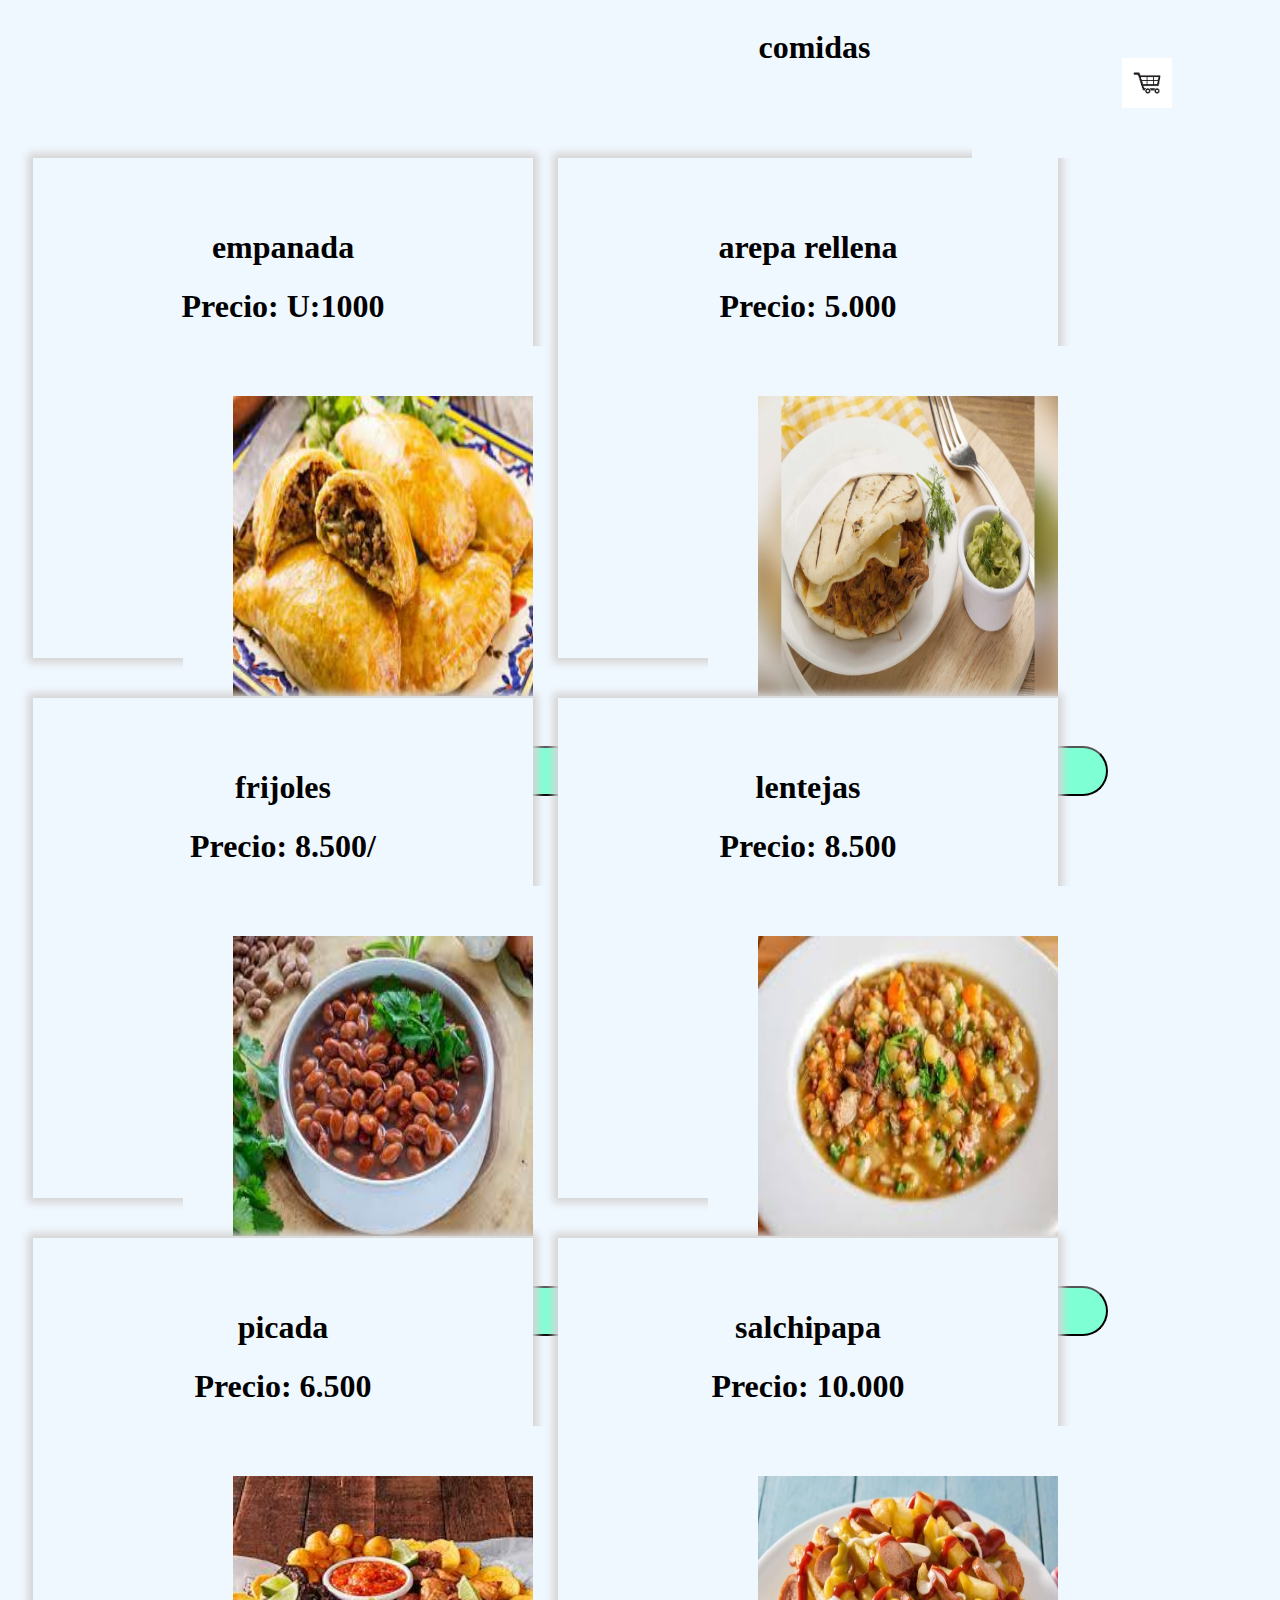
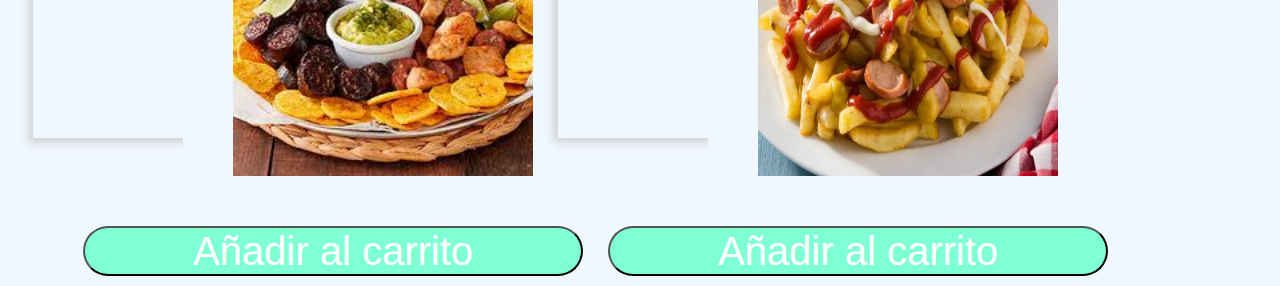
<file: html/index.html>
<!DOCTYPE html>
<html lang="en">
<head>
    <meta charset="UTF-8">
    <meta name="viewport" content="width=device-width, initial-scale=1.0">
    <link rel="stylesheet" href="../css/style.css">
    <title>TIENDA</title>
</head>
<body>
    <!DOCTYPE html>
<html lang="en">
<head>
    <meta charset="UTF-8">
    <meta name="viewport" content="width=device-width, initial-scale=1.0">
    <link rel="stylesheet" href="../css/producto.css">
    <title>tienda producto</title>
</head>
<body>
    <div class="wrapper">
        <h1 class="titulo">comidas</h1>
        <div>
        <img src="../images/images.png" >
        <p id="contador"></p>
    </div>
    </div>
        <div class="container">
            <div class="card">
                <h1><center>empanada</center></h1>
                <h1><center>Precio: U:1000</center></h1>
                <img src="../images/empanada.png" alt="" class="card-image">
                <button id="carrito1">Añadir al carrito</button>
             
            </div>
            <div class="card">
                <h1><center>arepa rellena</center> </h1>
                <h1><center>Precio: 5.000</center></h1>
                <img src="../images/areparellena.png" alt="" class="card-image">
                <button id="carrito2">Añadir al carrito</button>
                
            </div>
            <div class="card">
                <h1><center>frijoles</center></h1>
                <h1><center>Precio: 8.500/</center></h1>
                <img src="../images/descarga .png" alt="" class="card-image">
                <button id="carrito3">Añadir al carrito</button>
              
            </div>
            <div class="card">
                <h1><center>lentejas</center></h1>
                <h1><center>Precio: 8.500</center></h1>
                <img src="../images/lentejas.png" alt="" class="card-image">
                <button id="carrito4">Añadir al carrito</button>
                
            </div>
            <div class="card">
                <h1><center>picada</center></h1>
                <h1><center>Precio: 6.500</center></h1>
                <img src="../images/picada.png" alt="" class="card-image">
                <button id="carrito5">Añadir al carrito</button>
            
            </div>
            <div class="card">
                <h1><center>salchipapa</center></h1>
                <h1><center>Precio: 10.000</center></h1>
                <img src="../images/salchipapa.png" alt="" class="card-image">
                <button id="carrito6">Añadir al carrito</button>
            
            </div>
        </div>
        <script src="../js/carrito.js"></script>
</body>
</html>
</file>
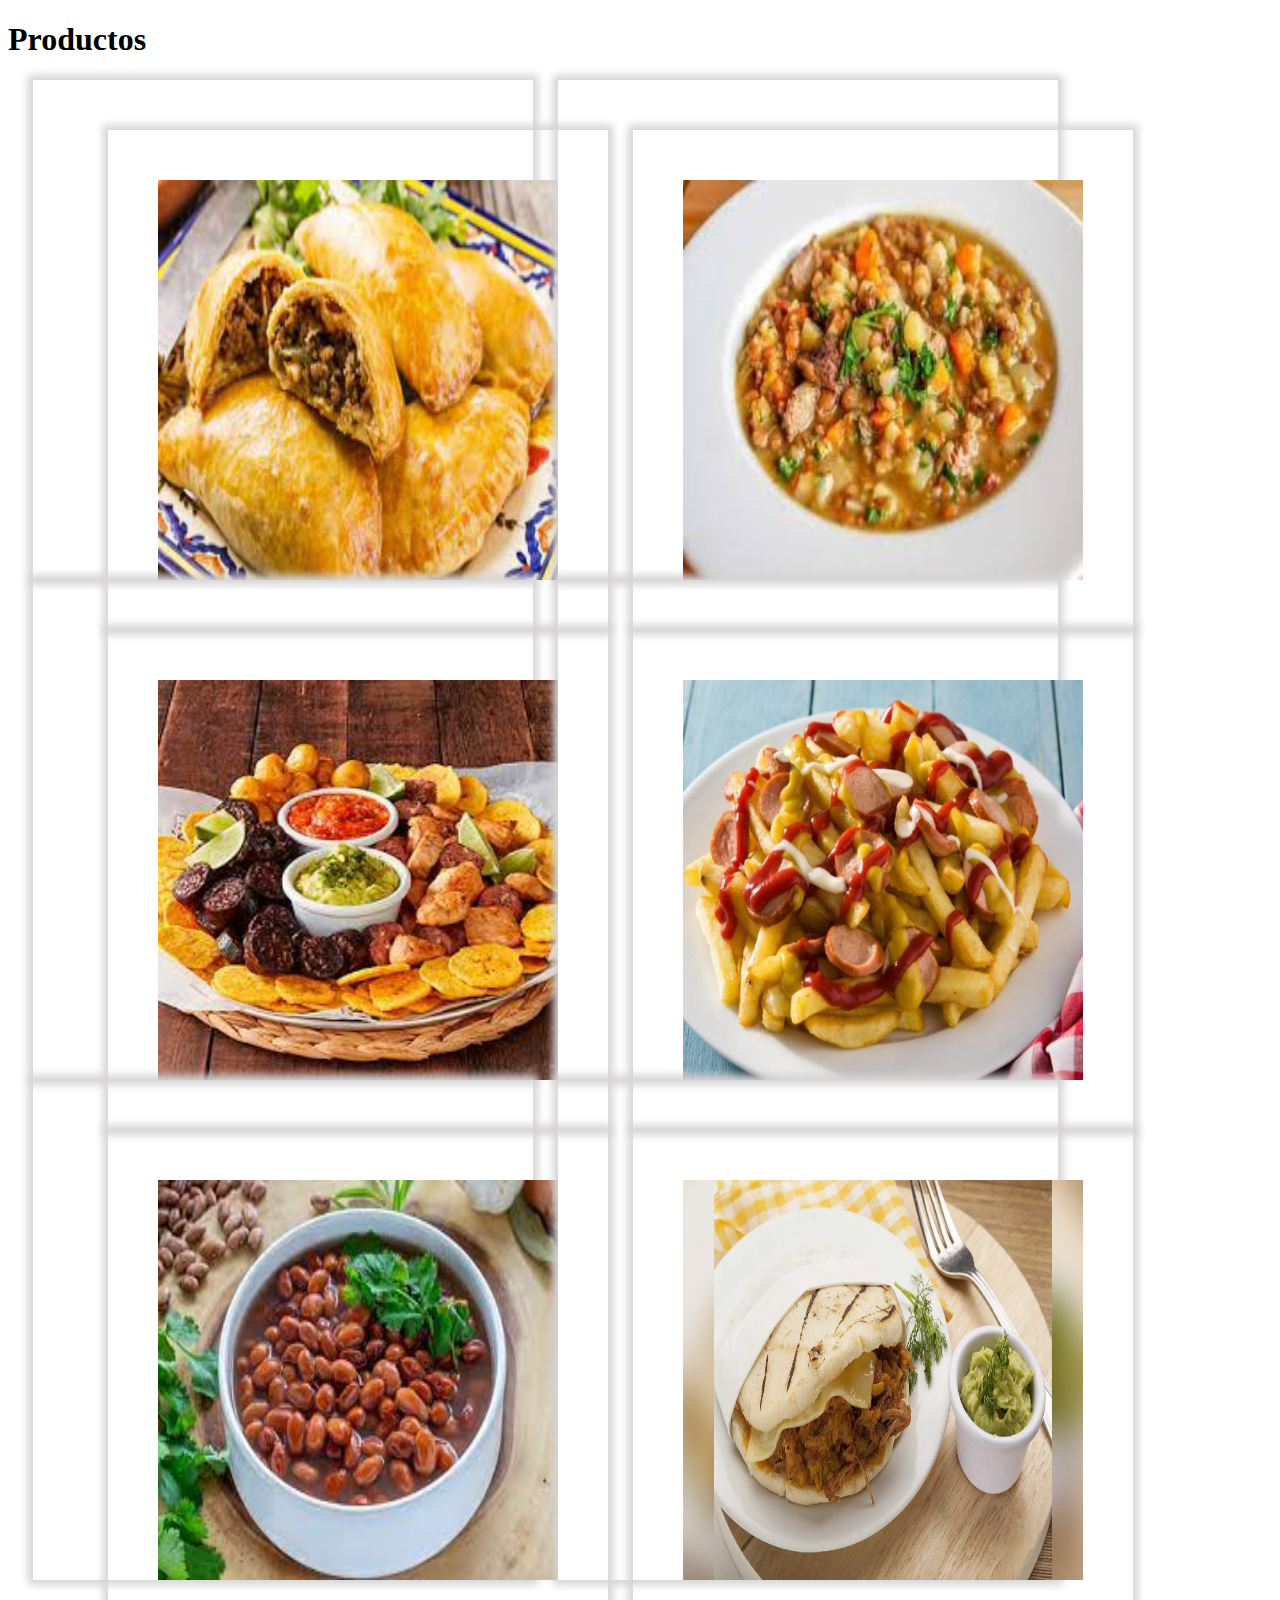
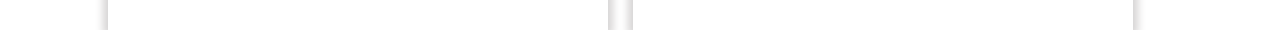
<file: html/producto.html>
<!DOCTYPE html>
<html lang="en">
<head>
    <meta charset="UTF-8">
    <meta name="viewport" content="width=device-width, initial-scale=1.0">
    <link rel="stylesheet" href="../css/producto.css">
    <title>tienda producto</title>
</head>
<body>
    <div class="grapper">
        <h1 class="titulo">Productos</h1>
        
<div class="container">
        <div class="card"><img src="../images/empanada.png" alt="" class="card image"></div>
        <div class="card"><img src="../images/lentejas.png" alt="" class="card image"></div>
        <div class="card"><img src="../images/picada.png" alt="" class="card image"></div>
        <div class="card"><img src="../images/salchipapa.png" alt="" class="card image"></div>
        <div class="card"><img src="../images/descarga.png" alt="" class="card image"></div>
        <div class="card"><img src="../images/areparellena.png" alt="" class="card image"></div>
    </div>
</div>
   
    
</body>
</html>
</file>
<file: css/style.css>
*{
    background-color: aliceblue;
}


img{
    width: 300px;
    height: 300px;
    margin-left: 100px;
}

.card{

    align-items: center;

    width: 500px;
    height: 550px;
    float: left;
    padding: 50px 50px;
    margin-left: 25px;
    margin-bottom: 40px;
    align-items: center;
}


.card button{
    border-radius: 50px;
    width: 500px;
    height: 50px;
    background-color: aquamarine;
    color: white;
    font-size: 40px;
    cursor: pointer;
    margin-bottom: 10px;
}

.wrapper{
    display: flex;
    justify-content: space-around;
    margin-left: 700px;
}

.wrapper img{
    width: 50px;
    height: 50px;
    cursor: pointer;
}

.wrapper p{
    margin-left:120px ;
}
</file>
<file: css/producto.css>
img{
    width: 300px;
    height: 300px;
    float: left;
    padding: 50px 50px;
}

.card{
    box-shadow: 0px 0px 8px 5px  rgb(214, 212, 212);
    width: 400px;
    height: 400px;
    float: left;
    padding: 50px 50px;
    margin-left: 25px;
}
</file>
